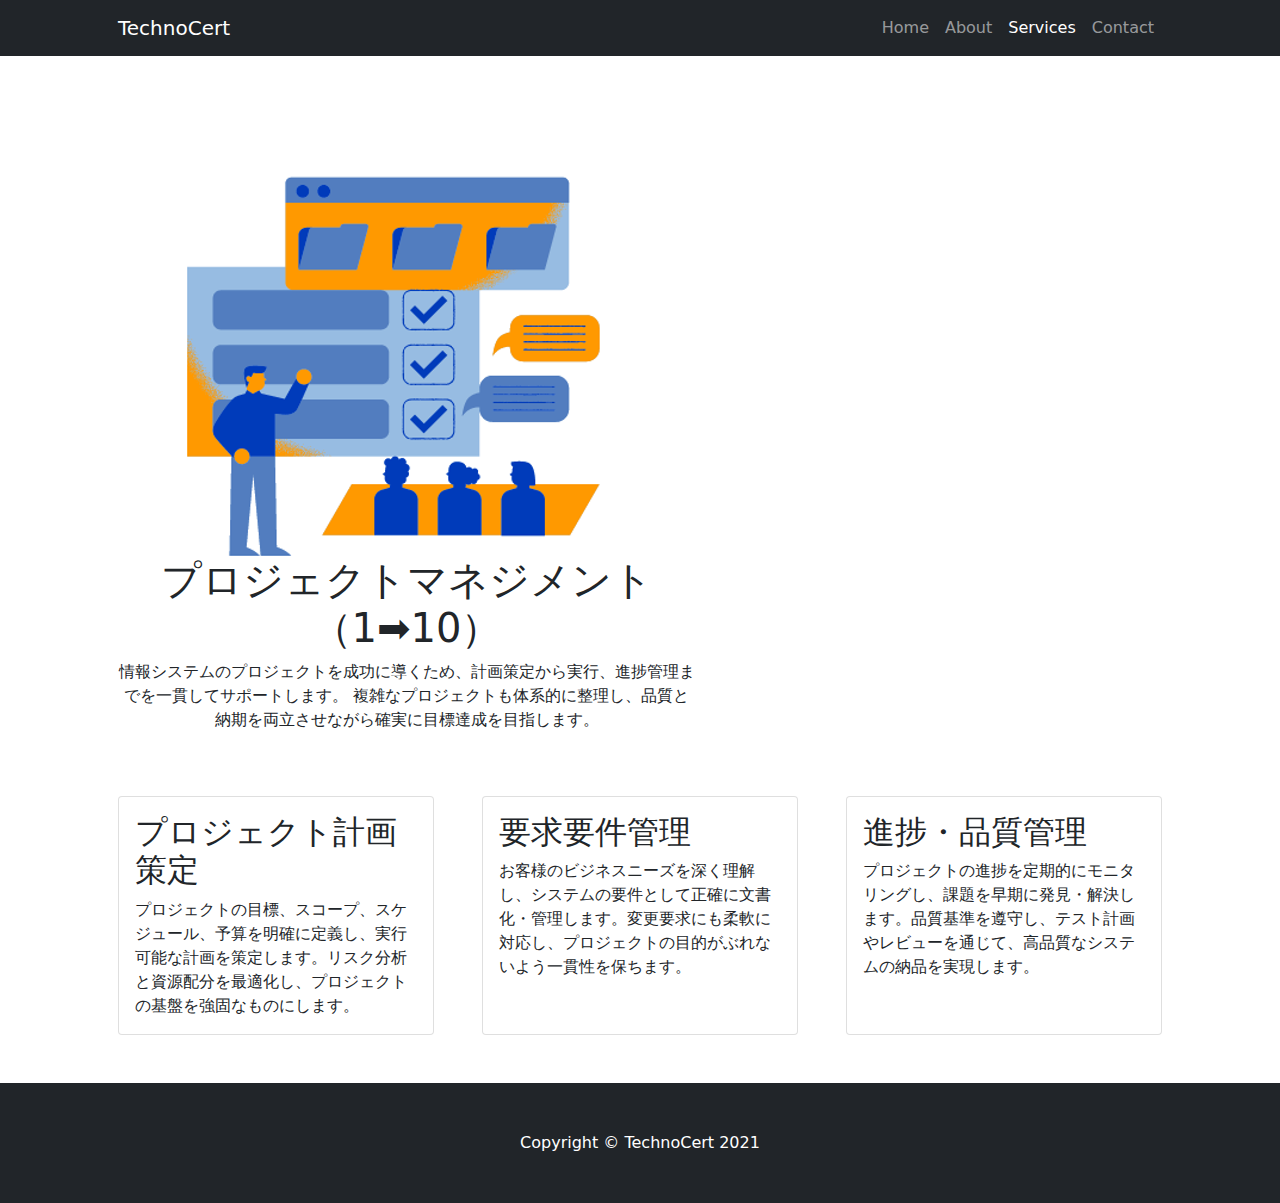
<file: service-management.html>
<!DOCTYPE html>
<html lang="jp">
    <head>
        <meta charset="utf-8" />
        <meta name="viewport" content="width=device-width, initial-scale=1, shrink-to-fit=no" />
        <meta name="description" content="プロジェクトマネジメント（1→10）のサービス詳細。プロジェクトの計画策定から進捗管理、要求要件管理まで、成功を確実にします。" />
        <meta name="author" content="" />
        <title>TechnoCert | プロジェクトマネジメント</title>
        <link rel="icon" type="image/x-icon" href="assets/favicon.ico" />
        <link href="css/styles.css" rel="stylesheet" />
    </head>
    <body>
        <nav class="navbar navbar-expand-lg navbar-dark bg-dark">
            <div class="container px-5">
                <a class="navbar-brand" href="index.html">TechnoCert</a>
                <button class="navbar-toggler" type="button" data-bs-toggle="collapse" data-bs-target="#navbarSupportedContent" aria-controls="navbarSupportedContent" aria-expanded="false" aria-label="Toggle navigation"><span class="navbar-toggler-icon"></span></button>
                <div class="collapse navbar-collapse" id="navbarSupportedContent">
                    <ul class="navbar-nav ms-auto mb-2 mb-lg-0">
                        <li class="nav-item"><a class="nav-link" href="index.html">Home</a></li>
                        <li class="nav-item"><a class="nav-link" href="#!">About</a></li>
                        <li class="nav-item"><a class="nav-link active" aria-current="page" href="service-management.html">Services</a></li>
                        <li class="nav-item"><a class="nav-link" href="https://docs.google.com/forms/d/e/1FAIpQLSfPlGtRKPOYGJSmRDpXtc25RXeIW9rnEneUAW8gvloQKHblJQ/viewform?usp=sf_link">Contact</a></li>
                    </ul>
                </div>
            </div>
        </nav>
        <div class="container px-4 px-lg-5">
            <div class="row gx-4 gx-lg-5 align-items-center my-5 pt-lg-5">
                <div class="col-lg-auto">
                    <img class="img-fluid rounded" src="img/management.jpg" alt="プロジェクトマネジメントのイメージ画像" />
                </div>
                <div class="col-lg-5" style="width: 625px; text-align: center;">
                    <h1 class="font-weight-light">プロジェクトマネジメント（1➡10）</h1>
                    <p>
                        情報システムのプロジェクトを成功に導くため、計画策定から実行、進捗管理までを一貫してサポートします。
                        複雑なプロジェクトも体系的に整理し、品質と納期を両立させながら確実に目標達成を目指します。
                    </p>
                </div>
            </div>
            <div class="row gx-4 gx-lg-5">
                <div class="col-lg-4 mb-5">
                    <div class="card h-100">
                        <div class="card-body">
                            <h2 class="card-title">プロジェクト計画策定</h2>
                            <p class="card-text">
                                プロジェクトの目標、スコープ、スケジュール、予算を明確に定義し、実行可能な計画を策定します。リスク分析と資源配分を最適化し、プロジェクトの基盤を強固なものにします。
                            </p>
                        </div>
                    </div>
                </div>
                <div class="col-lg-4 mb-5">
                    <div class="card h-100">
                        <div class="card-body">
                            <h2 class="card-title">要求要件管理</h2>
                            <p class="card-text">
                                お客様のビジネスニーズを深く理解し、システムの要件として正確に文書化・管理します。変更要求にも柔軟に対応し、プロジェクトの目的がぶれないよう一貫性を保ちます。
                            </p>
                        </div>
                    </div>
                </div>
                <div class="col-lg-4 mb-5">
                    <div class="card h-100">
                        <div class="card-body">
                            <h2 class="card-title">進捗・品質管理</h2>
                            <p class="card-text">
                                プロジェクトの進捗を定期的にモニタリングし、課題を早期に発見・解決します。品質基準を遵守し、テスト計画やレビューを通じて、高品質なシステムの納品を実現します。
                            </p>
                        </div>
                    </div>
                </div>
            </div>
        </div>
        <footer class="py-5 bg-dark">
            <div class="container px-4 px-lg-5"><p class="m-0 text-center text-white">Copyright &copy; TechnoCert 2021</p></div>
        </footer>
        <script src="https://cdn.jsdelivr.net/npm/bootstrap@5.0.1/dist/js/bootstrap.bundle.min.js"></script>
        <script src="js/scripts.js"></script>
    </body>
</html>
</file>
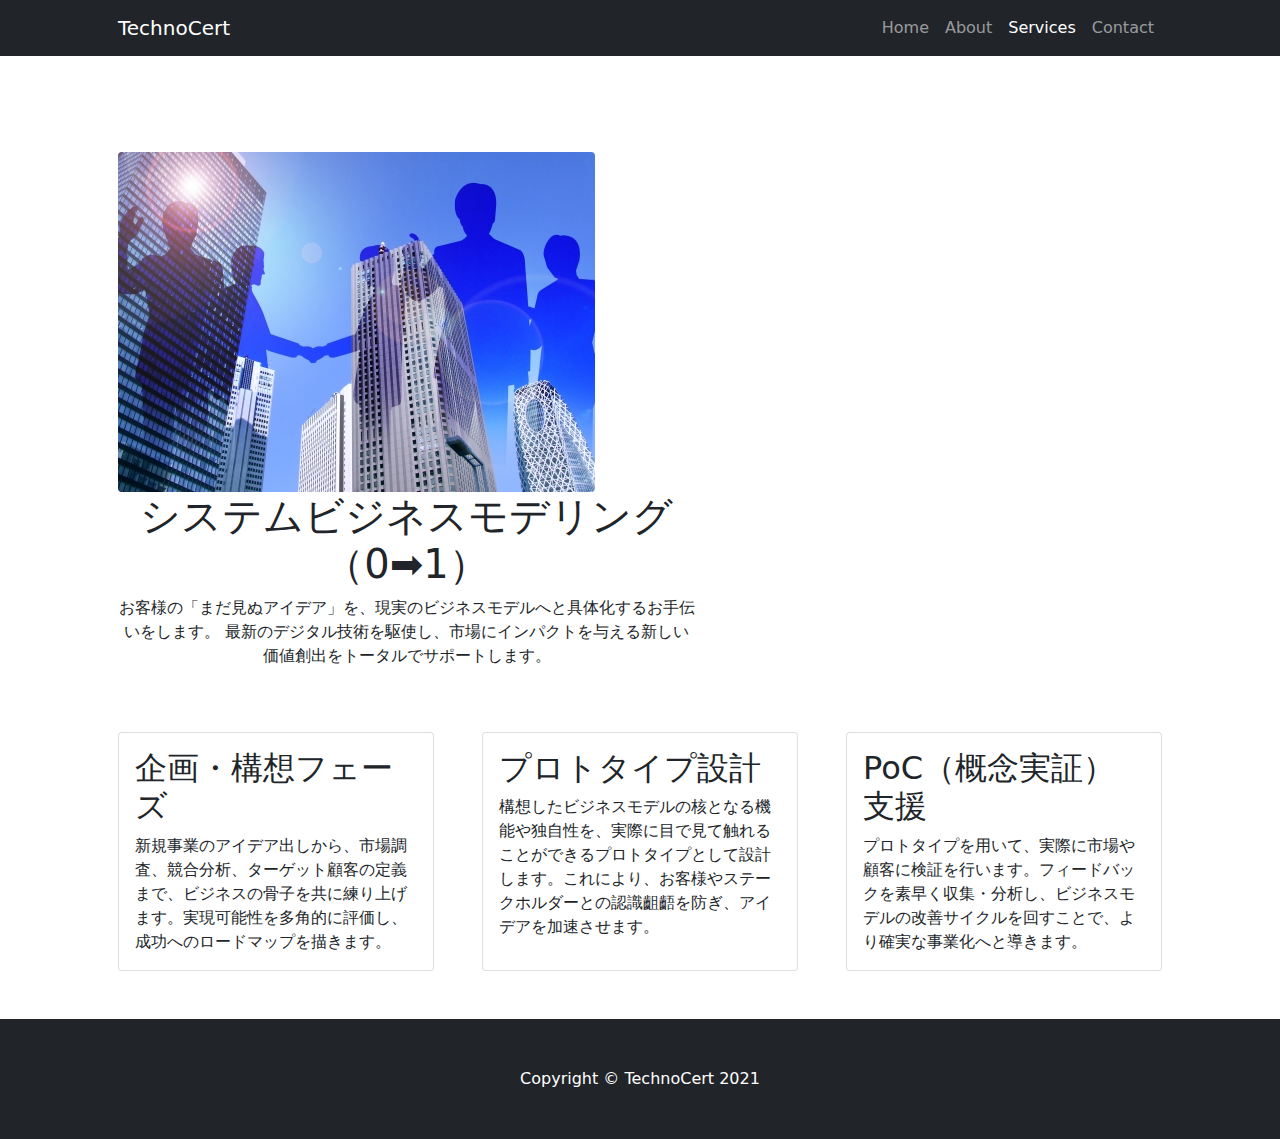
<file: service-modeling.html>
<!DOCTYPE html>
<html lang="jp">
    <head>
        <meta charset="utf-8" />
        <meta name="viewport" content="width=device-width, initial-scale=1, shrink-to-fit=no" />
        <meta name="description" content="システムビジネスモデリング（0→1）のサービス詳細。新規事業創出からプロトタイプ開発、PoC支援まで、デジタル変革をトータルサポートします。" />
        <meta name="author" content="" />
        <title>TechnoCert | システムビジネスモデリング</title>
        <link rel="icon" type="image/x-icon" href="assets/favicon.ico" />
        <link href="css/styles.css" rel="stylesheet" />
    </head>
    <body>
        <nav class="navbar navbar-expand-lg navbar-dark bg-dark">
            <div class="container px-5">
                <a class="navbar-brand" href="index.html">TechnoCert</a>
                <button class="navbar-toggler" type="button" data-bs-toggle="collapse" data-bs-target="#navbarSupportedContent" aria-controls="navbarSupportedContent" aria-expanded="false" aria-label="Toggle navigation"><span class="navbar-toggler-icon"></span></button>
                <div class="collapse navbar-collapse" id="navbarSupportedContent">
                    <ul class="navbar-nav ms-auto mb-2 mb-lg-0">
                        <li class="nav-item"><a class="nav-link" href="index.html">Home</a></li>
                        <li class="nav-item"><a class="nav-link" href="#!">About</a></li>
                        <li class="nav-item"><a class="nav-link active" aria-current="page" href="service-modeling.html">Services</a></li>
                        <li class="nav-item"><a class="nav-link" href="https://docs.google.com/forms/d/e/1FAIpQLSfPlGtRKPOYGJSmRDpXtc25RXeIW9rnEneUAW8gvloQKHblJQ/viewform?usp=sf_link">Contact</a></li>
                    </ul>
                </div>
            </div>
        </nav>
        <div class="container px-4 px-lg-5">
            <div class="row gx-4 gx-lg-5 align-items-center my-5 pt-lg-5">
                <div class="col-lg-auto">
                    <img class="img-fluid rounded" src="img/modeling.jpeg" alt="システムビジネスモデリングのイメージ画像" />
                </div>
                <div class="col-lg-5" style="width: 625px; text-align: center;">
                    <h1 class="font-weight-light">システムビジネスモデリング（0➡1）</h1>
                    <p>
                        お客様の「まだ見ぬアイデア」を、現実のビジネスモデルへと具体化するお手伝いをします。
                        最新のデジタル技術を駆使し、市場にインパクトを与える新しい価値創出をトータルでサポートします。
                    </p>
                </div>
            </div>
            <div class="row gx-4 gx-lg-5">
                <div class="col-lg-4 mb-5">
                    <div class="card h-100">
                        <div class="card-body">
                            <h2 class="card-title">企画・構想フェーズ</h2>
                            <p class="card-text">
                                新規事業のアイデア出しから、市場調査、競合分析、ターゲット顧客の定義まで、ビジネスの骨子を共に練り上げます。実現可能性を多角的に評価し、成功へのロードマップを描きます。
                            </p>
                        </div>
                    </div>
                </div>
                <div class="col-lg-4 mb-5">
                    <div class="card h-100">
                        <div class="card-body">
                            <h2 class="card-title">プロトタイプ設計</h2>
                            <p class="card-text">
                                構想したビジネスモデルの核となる機能や独自性を、実際に目で見て触れることができるプロトタイプとして設計します。これにより、お客様やステークホルダーとの認識齟齬を防ぎ、アイデアを加速させます。
                            </p>
                        </div>
                    </div>
                </div>
                <div class="col-lg-4 mb-5">
                    <div class="card h-100">
                        <div class="card-body">
                            <h2 class="card-title">PoC（概念実証）支援</h2>
                            <p class="card-text">
                                プロトタイプを用いて、実際に市場や顧客に検証を行います。フィードバックを素早く収集・分析し、ビジネスモデルの改善サイクルを回すことで、より確実な事業化へと導きます。
                            </p>
                        </div>
                    </div>
                </div>
            </div>
        </div>
        <footer class="py-5 bg-dark">
            <div class="container px-4 px-lg-5"><p class="m-0 text-center text-white">Copyright &copy; TechnoCert 2021</p></div>
        </footer>
        <script src="https://cdn.jsdelivr.net/npm/bootstrap@5.0.1/dist/js/bootstrap.bundle.min.js"></script>
        <script src="js/scripts.js"></script>
    </body>
</html>
</file>
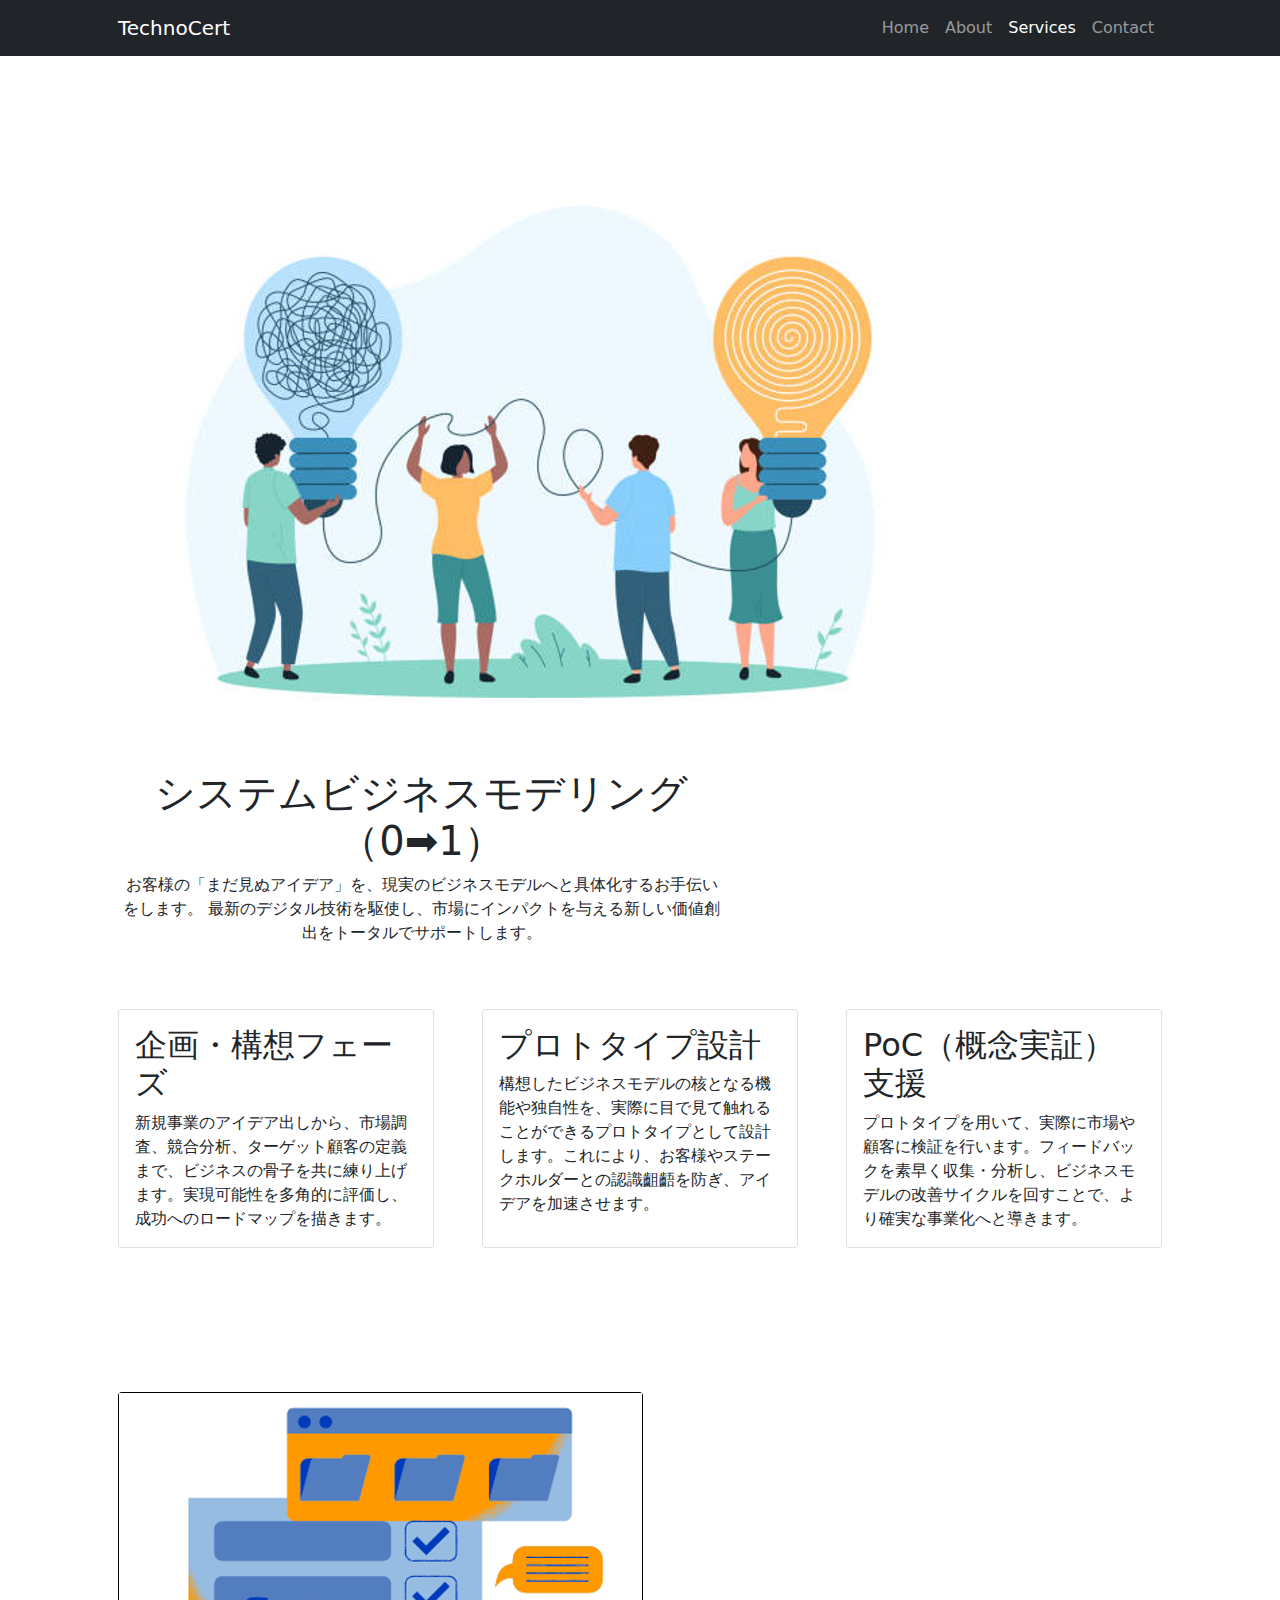
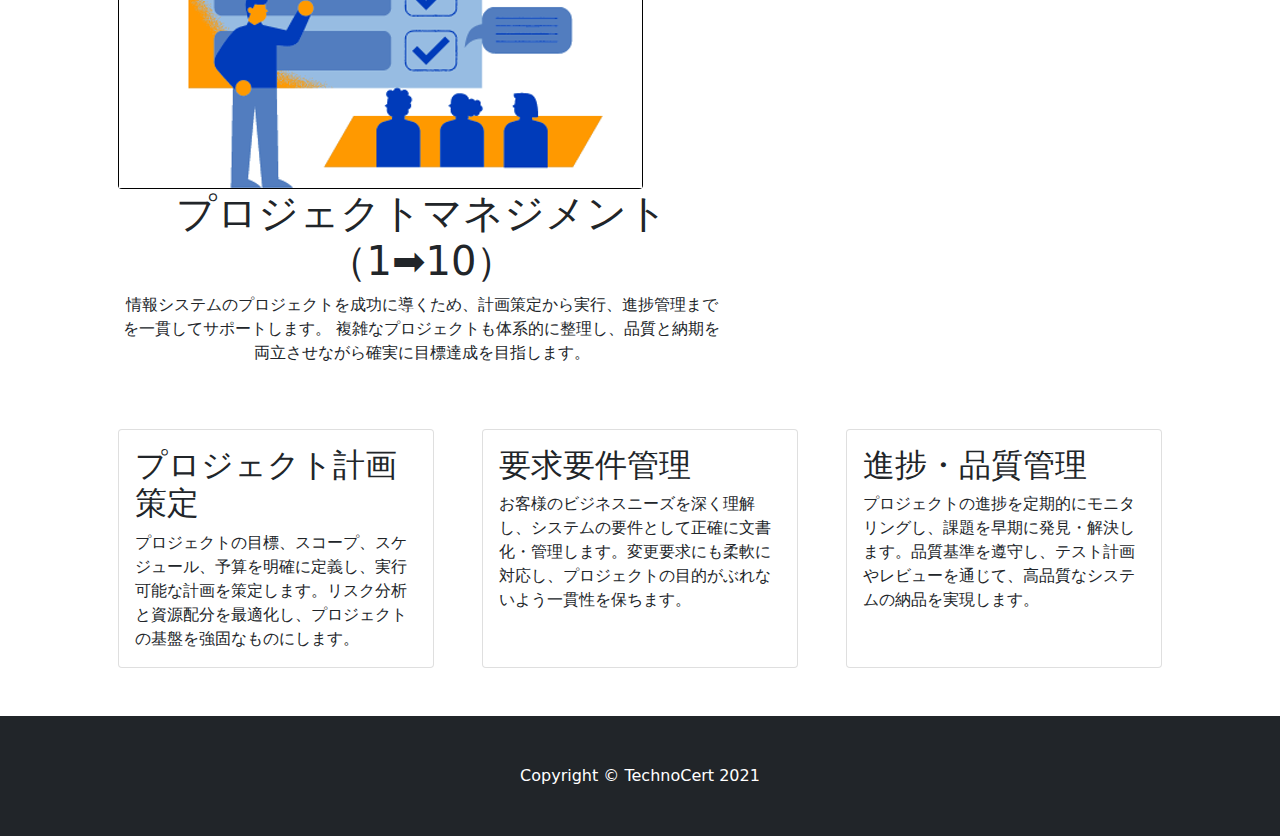
<file: services-all.html>
<!DOCTYPE html>
<html lang="jp">
    <head>
        <meta charset="utf-8" />
        <meta name="viewport" content="width=device-width, initial-scale=1, shrink-to-fit=no" />
        <meta name="description" content="TechnoCertのサービス一覧。システムビジネスモデリングからプロジェクトマネジメントまで、お客様のビジネス成長を支援します。" />
        <meta name="author" content="" />
        <title>TechnoCert | サービス一覧</title>
        <link rel="icon" type="image/x-icon" href="assets/favicon.ico" />
        <link href="css/styles.css" rel="stylesheet" />
        <meta name="robots" content="noindex, nofollow">
    </head>
    <body>
        <nav class="navbar navbar-expand-lg navbar-dark bg-dark">
            <div class="container px-5">
                <a class="navbar-brand" href="index.html">TechnoCert</a>
                <button class="navbar-toggler" type="button" data-bs-toggle="collapse" data-bs-target="#navbarSupportedContent" aria-controls="navbarSupportedContent" aria-expanded="false" aria-label="Toggle navigation"><span class="navbar-toggler-icon"></span></button>
                <div class="collapse navbar-collapse" id="navbarSupportedContent">
                    <ul class="navbar-nav ms-auto mb-2 mb-lg-0">
                        <li class="nav-item"><a class="nav-link" href="index.html">Home</a></li>
                        <li class="nav-item"><a class="nav-link" href="about.html">About</a></li>
                        <li class="nav-item"><a class="nav-link active" aria-current="page" href="services-all.html">Services</a></li>
                        <li class="nav-item"><a class="nav-link" href="https://docs.google.com/forms/d/e/1FAIpQLSfPlGtRKPOYGJSmRDpXtc25RXeIW9rnEneUAW8gvloQKHblJQ/viewform?usp=sf_link">Contact</a></li>
                    </ul>
                </div>
            </div>
        </nav>

        <div class="container px-4 px-lg-5" id="modeling_section">
            <div class="row gx-4 gx-lg-5 align-items-center my-5 pt-lg-5">
                <div class="col-lg-auto">
                    <img class="img-fluid rounded" src="img/solution.png" alt="システムビジネスモデリングのイメージ画像" />
                </div>
                <div class="col-lg-5" style="width: 655px; text-align: center;">
                    <h1 class="font-weight-light">システムビジネスモデリング（0➡1）</h1>
                    <p>
                        お客様の「まだ見ぬアイデア」を、現実のビジネスモデルへと具体化するお手伝いをします。
                        最新のデジタル技術を駆使し、市場にインパクトを与える新しい価値創出をトータルでサポートします。
                    </p>
                </div>
            </div>
            <div class="row gx-4 gx-lg-5">
                <div class="col-lg-4 mb-5">
                    <div class="card h-100">
                        <div class="card-body">
                            <h2 class="card-title">企画・構想フェーズ</h2>
                            <p class="card-text">
                                新規事業のアイデア出しから、市場調査、競合分析、ターゲット顧客の定義まで、ビジネスの骨子を共に練り上げます。実現可能性を多角的に評価し、成功へのロードマップを描きます。
                            </p>
                        </div>
                    </div>
                </div>
                <div class="col-lg-4 mb-5">
                    <div class="card h-100">
                        <div class="card-body">
                            <h2 class="card-title">プロトタイプ設計</h2>
                            <p class="card-text">
                                構想したビジネスモデルの核となる機能や独自性を、実際に目で見て触れることができるプロトタイプとして設計します。これにより、お客様やステークホルダーとの認識齟齬を防ぎ、アイデアを加速させます。
                            </p>
                        </div>
                    </div>
                </div>
                <div class="col-lg-4 mb-5">
                    <div class="card h-100">
                        <div class="card-body">
                            <h2 class="card-title">PoC（概念実証）支援</h2>
                            <p class="card-text">
                                プロトタイプを用いて、実際に市場や顧客に検証を行います。フィードバックを素早く収集・分析し、ビジネスモデルの改善サイクルを回すことで、より確実な事業化へと導きます。
                            </p>
                        </div>
                    </div>
                </div>
            </div>
        </div>

        <div class="container px-4 px-lg-5" id="management_section">
            <div class="row gx-4 gx-lg-5 align-items-center my-5 pt-lg-5">
                <div class="col-lg-auto">
                    <img class="img-fluid rounded" src="img/management.png" alt="プロジェクトマネジメントのイメージ画像" />
                </div>
                <div class="col-lg-5" style="width: 655px; text-align: center;">
                    <h1 class="font-weight-light">プロジェクトマネジメント（1➡10）</h1>
                    <p>
                        情報システムのプロジェクトを成功に導くため、計画策定から実行、進捗管理までを一貫してサポートします。
                        複雑なプロジェクトも体系的に整理し、品質と納期を両立させながら確実に目標達成を目指します。
                    </p>
                </div>
            </div>
            <div class="row gx-4 gx-lg-5">
                <div class="col-lg-4 mb-5">
                    <div class="card h-100">
                        <div class="card-body">
                            <h2 class="card-title">プロジェクト計画策定</h2>
                            <p class="card-text">
                                プロジェクトの目標、スコープ、スケジュール、予算を明確に定義し、実行可能な計画を策定します。リスク分析と資源配分を最適化し、プロジェクトの基盤を強固なものにします。
                            </p>
                        </div>
                    </div>
                </div>
                <div class="col-lg-4 mb-5">
                    <div class="card h-100">
                        <div class="card-body">
                            <h2 class="card-title">要求要件管理</h2>
                            <p class="card-text">
                                お客様のビジネスニーズを深く理解し、システムの要件として正確に文書化・管理します。変更要求にも柔軟に対応し、プロジェクトの目的がぶれないよう一貫性を保ちます。
                            </p>
                        </div>
                    </div>
                </div>
                <div class="col-lg-4 mb-5">
                    <div class="card h-100">
                        <div class="card-body">
                            <h2 class="card-title">進捗・品質管理</h2>
                            <p class="card-text">
                                プロジェクトの進捗を定期的にモニタリングし、課題を早期に発見・解決します。品質基準を遵守し、テスト計画やレビューを通じて、高品質なシステムの納品を実現します。
                            </p>
                        </div>
                    </div>
                </div>
            </div>
        </div>

        <footer class="py-5 bg-dark">
            <div class="container px-4 px-lg-5"><p class="m-0 text-center text-white">Copyright &copy; TechnoCert 2021</p></div>
        </footer>
        <script src="https://cdn.jsdelivr.net/npm/bootstrap@5.0.1/dist/js/bootstrap.bundle.min.js"></script>
        <script src="js/scripts.js"></script>
    </body>
</html>
</file>
